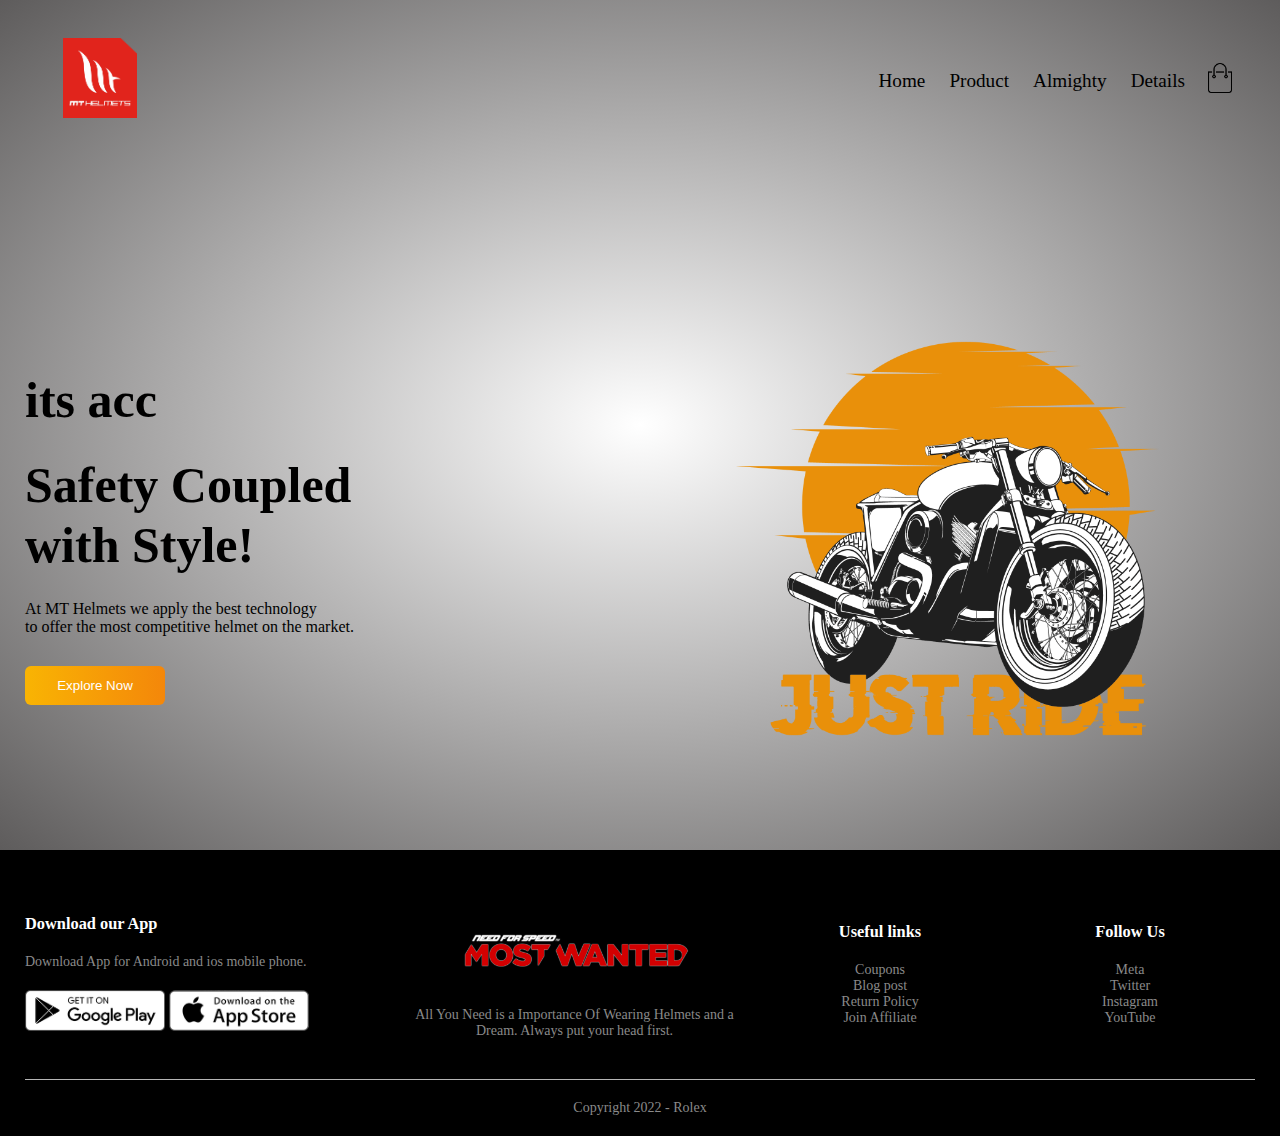
<file: account.html>
<!DOCTYPE html>
<html lang="en">

<head>
    <meta charset="UTF-8">
    <meta name="viewport" content="width=device-width, initial-scale=1.0">
    <link rel="stylesheet" href="style.css">

    <link rel="stylesheet" href="https://cdnjs.cloudflare.com/ajax/libs/font-awesome/4.7.0/css/font-awesome.min.css">
    <title>Hell!</title>
</head>

<body>

    <div class="header">
        <div class="container">
            <div class="navbar">
                <div class="logo">
                    <a href="index.html"><img class="hell" src="img/mt logo.png" width="110px" alt=""></a>
                </div>
                <nav>
                    <ul id="Menuitems">
                        <li><a style="color:black;" href="index.html">Home</a></li>
                        <li><a style="color:black;" href="product.html">Product</a></li>
                        <li><a style="color:black;" href="almighty.html">Almighty</a></li>
                        <li><a style="color:black;" href="details.html">Details</a></li>

                    </ul>
                </nav>
                <a href="cart.html"> <img src="img/cart.png" width="30px" height="30px" alt=""></a>
                <img src="img/menu.png" class="menu-icon" onclick="menutoggle()">

            </div>
            <div class="row">
                <div class="col-2">
                    <h1>its acc</h1>
                    <h1>Safety Coupled <br> with Style!</h1>
                    <p>At MT Helmets
                        we apply the best
                        technology <br> to offer
                        the most competitive
                        helmet on the market.

                    </p>

                    <button type="button">Explore Now <img src="img/arrow.png" alt=""></button>
                </div>
                <div class="col-2">
                    <img src="img/bikr2.png" alt="">
                </div>
            </div>
        </div>
    </div>

    <!---footer----->
    <div class="footer">
        <div class="container">
            <div class="row">
                <div class="footer-col-1">
                    <h3>Download our App</h3>
                    <p>Download App for Android and ios mobile phone.</p>
                    <div class="app-logo">
                        <img src="img/play-store.png" alt="">
                        <img src="img/app-store.png" alt="">
                    </div>
                </div>
                <div class="footer-col-2">
                    <img src="img/logo33.png" alt="">
                    <p>All You Need is a Importance Of Wearing Helmets and a Dream. Always put your head first. </p>
                </div>
                <div class="footer-col-3">
                    <h3>Useful links</h3>
                    <ul class="point">
                        <li>Coupons</li>
                        <li>Blog post</li>
                        <li>Return Policy</li>
                        <li>Join Affiliate</li>
                    </ul>
                </div>
                <div class="footer-col-4">
                    <h3>Follow Us</h3>
                    <ul class="point">
                        <li>Meta</li>
                        <li>Twitter</li>
                        <li>Instagram</li>
                        <li>YouTube</li>
                    </ul>
                </div>
            </div>
            <hr>
            <p class="copyright">Copyright 2022 - Rolex</p>
        </div>
    </div>
    <!--------js for toggle form--------->
    <script>
        var LoginForm = document.getElementById("LoginForm");
        var RegForm = document.getElementById("RegForm");
        var Indicator = document.getElementById("Indicator");

        function register() {

            RegForm.style.transform = "translatex(0px)";
            LoginForm.style.transform = "translatex(0px)";
            Indicator.style.transform = "translatex(100px)";
        }

        function login() {

            RegForm.style.transform = "translatex(300px)";
            LoginForm.style.transform = "translatex(300px)";
            Indicator.style.transform = "translatex(0px)";
        }
    </script>
    <!--------Js for Toggle-------->
    <script>
        var Menuitems = document.getElementById("Menuitems");

        Menuitems.style.maxHeight = "0px";

        function menutoggle() {
            if (Menuitems.style.maxHeight == "0px") {
                Menuitems.style.maxHeight = "200px";
            }
            else {
                Menuitems.style.maxHeight = "0px";
            }
        }
    </script>
</body>

</html>
</file>
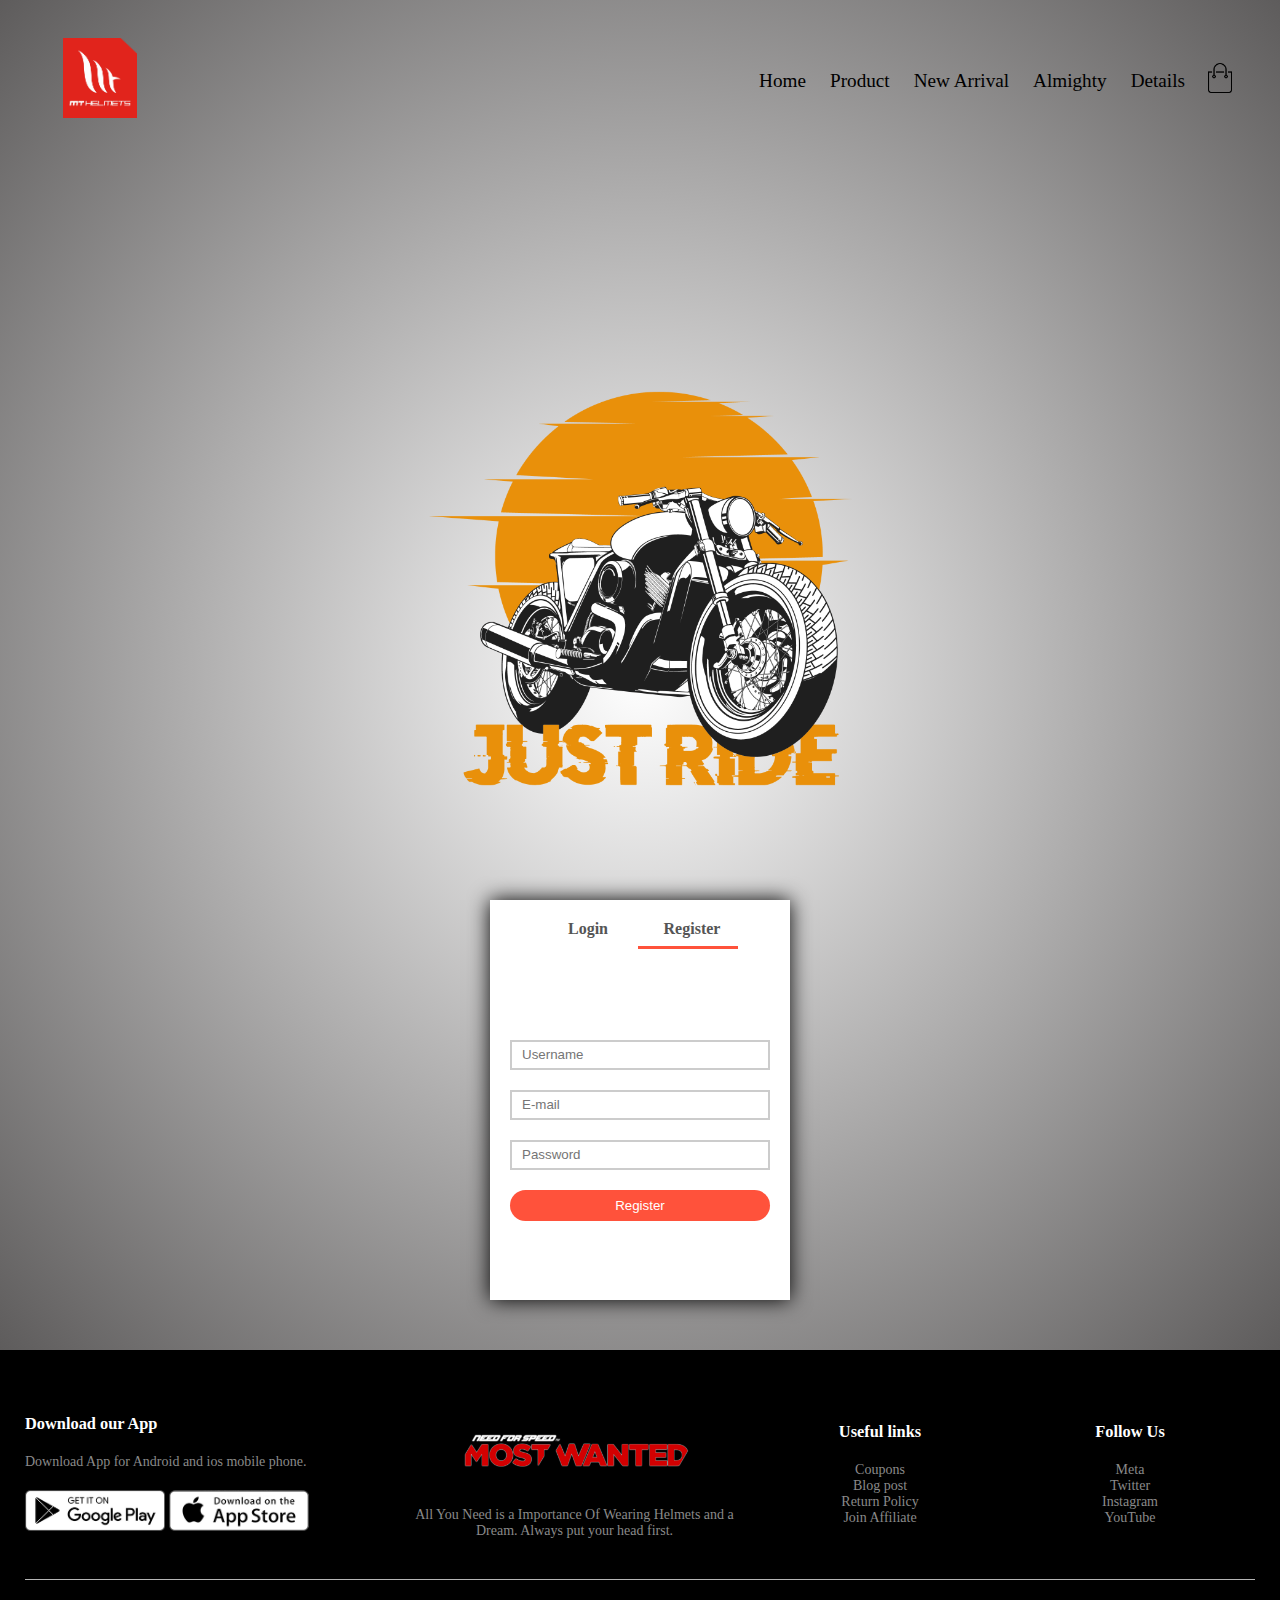
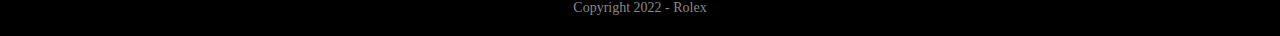
<file: cart.html>
<!DOCTYPE html>
<html lang="en">

<head>
    <meta charset="UTF-8">
    <meta name="viewport" content="width=device-width, initial-scale=1.0">
    <link rel="stylesheet" href="style.css">

    <link rel="stylesheet" href="https://cdnjs.cloudflare.com/ajax/libs/font-awesome/4.7.0/css/font-awesome.min.css">
    <title>Hell!</title>
</head>

<body>
    <div class="header">
        <div class="container">
            <div class="navbar">
                <div class="logo">
                    <a href="index.html"><img class="hell" src="img/mt logo.png" width="110px" alt=""></a>
                </div>
                <nav>
                    <ul id="Menuitems">
                        <li><a style="color:black;" href="index.html">Home</a></li>
                        <li><a style="color:black;" href="product.html">Product</a></li>
                        <li><a style="color:black;" href="new.html">New Arrival</a></li>
                        <li><a style="color:black;" href="almighty.html">Almighty</a></li>
                        <li><a style="color:black;" href="details.html">Details</a></li>

                    </ul>
                </nav>
                <a href="cart.html"> <img src="img/cart.png" width="30px" height="30px" alt=""></a>
                <img src="img/menu.png" class="menu-icon" onclick="menutoggle()">

            </div>
        </div>

        <div class="account-page">
            <div class="container">
                <div class="row">
                    <div class="col-2">
                        <img src="img/bikr2.png" width="100%">
                    </div>
                </div>
                <div class="col-2">
                    <div class="form-container">
                        <div class="form-btn">
                            <span onclick="login()">Login</span>
                            <span onclick="register()">Register</span>
                            <hr id="Indicator">
                        </div>

                        <form id="LoginForm">
                            <input type="text" placeholder="Username">
                            <input type="password" placeholder="Password">
                            <button type="submit" class="btn">Login</button>
                            <a href="">Forgot password</a>
                        </form>

                        <form id="RegForm">
                            <input type="text" placeholder="Username">
                            <input type="email" placeholder="E-mail">
                            <input type="password" placeholder="Password">
                            <button type="submit" class="btn">Register</button>

                        </form>
                    </div>
                </div>

            </div>
        </div>
    </div>
    <div class="footer">
        <div class="container">
            <div class="row">
                <div class="footer-col-1">
                    <h3>Download our App</h3>
                    <p>Download App for Android and ios mobile phone.</p>
                    <div class="app-logo">
                        <img src="img/play-store.png" alt="">
                        <img src="img/app-store.png" alt="">
                    </div>
                </div>
                <div class="footer-col-2">
                    <img src="img/logo33.png" alt="">
                    <p>All You Need is a Importance Of Wearing Helmets and a Dream. Always put your head first. </p>
                </div>
                <div class="footer-col-3">
                    <h3>Useful links</h3>
                    <ul class="point">
                        <li>Coupons</li>
                        <li>Blog post</li>
                        <li>Return Policy</li>
                        <li>Join Affiliate</li>
                    </ul>
                </div>
                <div class="footer-col-4">
                    <h3>Follow Us</h3>
                    <ul class="point">
                        <li>Meta</li>
                        <li>Twitter</li>
                        <li>Instagram</li>
                        <li>YouTube</li>
                    </ul>
                </div>
            </div>
            <hr>
            <p class="copyright">Copyright 2022 - Rolex</p>
        </div>
    </div>


    <!--------Js for Toggle-------->
    <script>
        var Menuitems = document.getElementById("Menuitems");

        Menuitems.style.maxHeight = "0px";

        function menutoggle() {
            if (Menuitems.style.maxHeight == "0px") {
                Menuitems.style.maxHeight = "200px";
            }
            else {
                Menuitems.style.maxHeight = "0px";
            }
        }
    </script>



    <!--------js for toggle form--------->
    <script>
        var LoginForm = document.getElementById("LoginForm");
        var RegForm = document.getElementById("RegForm");
        var Indicator = document.getElementById("Indicator");

        function register() {

            RegForm.style.transform = "translatex(0px)";
            LoginForm.style.transform = "translatex(0px)";
            Indicator.style.transform = "translatex(100px)";
        }

        function login() {

            RegForm.style.transform = "translatex(300px)";
            LoginForm.style.transform = "translatex(300px)";
            Indicator.style.transform = "translatex(0px)";
        }
    </script>
</body>

</html>
</file>
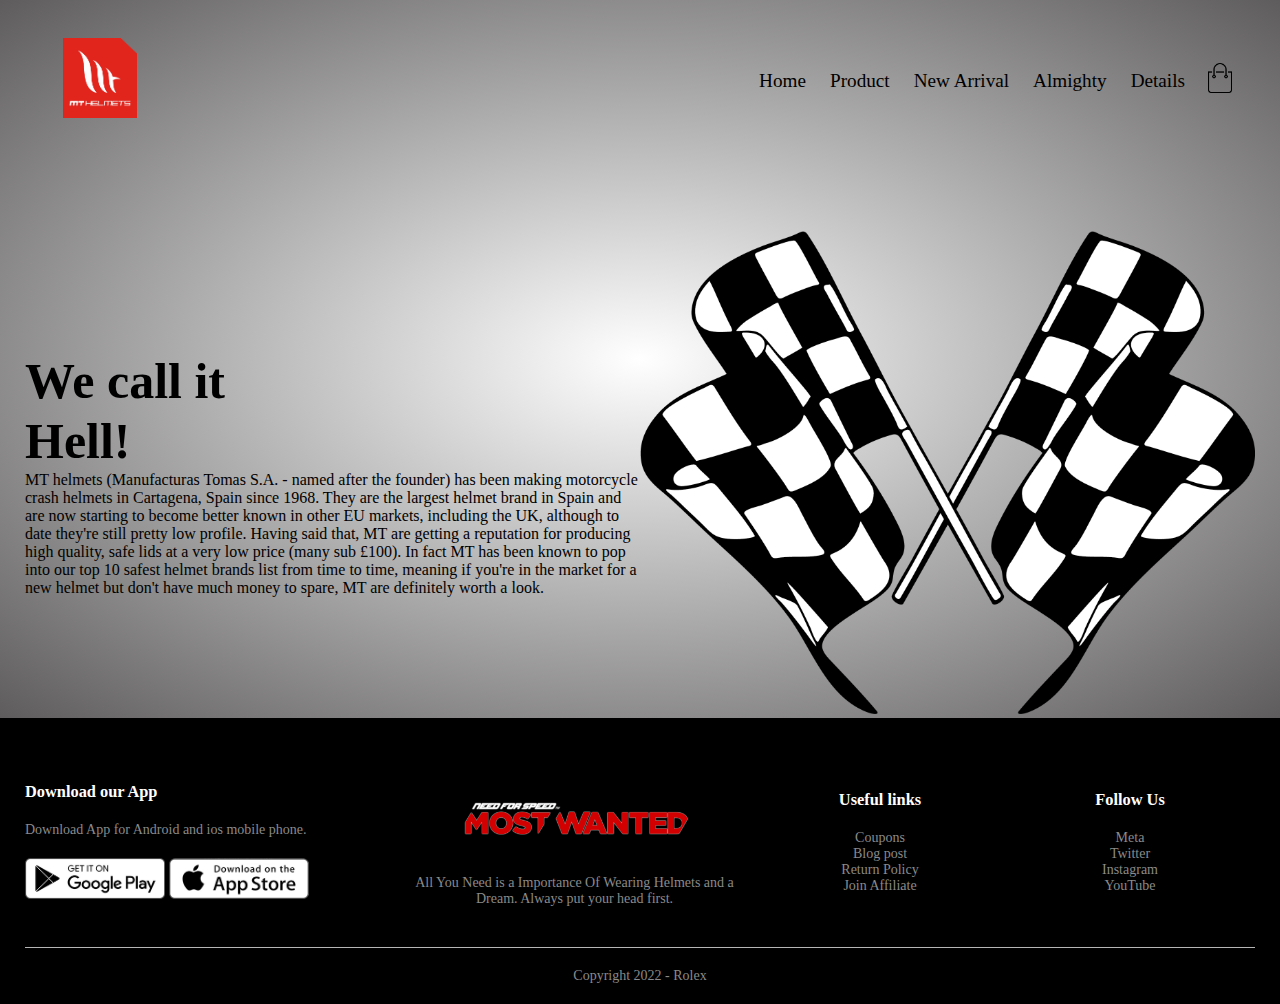
<file: details.html>
<!DOCTYPE html>
<html lang="en">

<head>
    <meta charset="UTF-8">
    <meta name="viewport" content="width=device-width, initial-scale=1.0">
    <link rel="stylesheet" href="style.css">

    <link rel="stylesheet" href="https://cdnjs.cloudflare.com/ajax/libs/font-awesome/4.7.0/css/font-awesome.min.css">
    <title>Hell!</title>
</head>

<body>



    <div class="header">
        <div class="container">
            <div class="navbar">
                <div class="logo">
                    <a href="index.html"><img class="hell" src="img/mt logo.png" width="110px" alt=""></a>
                </div>
                <nav>
                    <ul id="Menuitems">
                        <li><a style="color:black;" href="index.html">Home</a></li>
                        <li><a style="color:black;" href="product.html">Product</a></li>
                        <li><a style="color:black;" href="new.html">New Arrival</a></li>
                        <li><a style="color:black;" href="almighty.html">Almighty</a></li>
                        <li><a style="color:black;" href="details.html">Details</a></li>

                    </ul>
                </nav>
                <a href="cart.html"> <img src="img/cart.png" width="30px" height="30px" alt=""></a>
                <img src="img/menu.png" class="menu-icon" onclick="menutoggle()">

            </div>
            <div class="row">
                <div class="col-2">
                   <h1 style="margin-top: 0px; margin-bottom:0px;">We call it</h1>
                    <h1 style="margin-top: 0px;margin-bottom: 0px;">Hell!</h1>
                    <p style="margin-top: 0px;">MT helmets (Manufacturas Tomas S.A. - named after the founder) has been making motorcycle crash
                        helmets in Cartagena, Spain since 1968. They are the largest helmet brand in Spain and are now
                        starting to become better known in other EU markets, including the UK, although to date they're
                        still pretty low profile. Having said that, MT are getting a reputation for producing high
                        quality, safe lids at a very low price (many sub £100). In fact MT has been known to pop into
                        our top 10 safest helmet brands list from time to time, meaning if you're in the market for a
                        new helmet but don't have much money to spare, MT are definitely worth a look.

                    </p>

                   
                </div>
                <div class="col-2">
                    <img src="img/track2.png" alt="">
                </div>
            </div>
        </div>
    </div>



    <!--------footer------->
    <div class="footer">
        <div class="container">
            <div class="row">
                <div class="footer-col-1">
                    <h3>Download our App</h3>
                    <p>Download App for Android and ios mobile phone.</p>
                    <div class="app-logo">
                        <img src="img/play-store.png" alt="">
                        <img src="img/app-store.png" alt="">
                    </div>
                </div>
                <div class="footer-col-2">
                    <img src="img/logo33.png" alt="">
                    <p>All You Need is a Importance Of Wearing Helmets and a Dream. Always put your head first. </p>
                </div>
                <div class="footer-col-3">
                    <h3>Useful links</h3>
                    <ul class="point">
                        <li>Coupons</li>
                        <li>Blog post</li>
                        <li>Return Policy</li>
                        <li>Join Affiliate</li>
                    </ul>
                </div>
                <div class="footer-col-4">
                    <h3>Follow Us</h3>
                    <ul class="point">
                        <li>Meta</li>
                        <li>Twitter</li>
                        <li>Instagram</li>
                        <li>YouTube</li>
                    </ul>
                </div>
            </div>
            <hr>
            <p class="copyright">Copyright 2022 - Rolex</p>
        </div>
    </div>
    <!--------Js for Toggle-------->
    <!--------Js for Toggle-------->
    <script>
        var Menuitems = document.getElementById("Menuitems")

        Menuitems.style.maxHeight = "0px"

        function menutoggle() {
            if (Menuitems.style.maxHeight == "0px") {
                Menuitems.style.maxHeight = "200px";
            }
            else {
                Menuitems.style.maxHeight = "0px";
            }
        }

    </script>
</body>

</html>
</file>
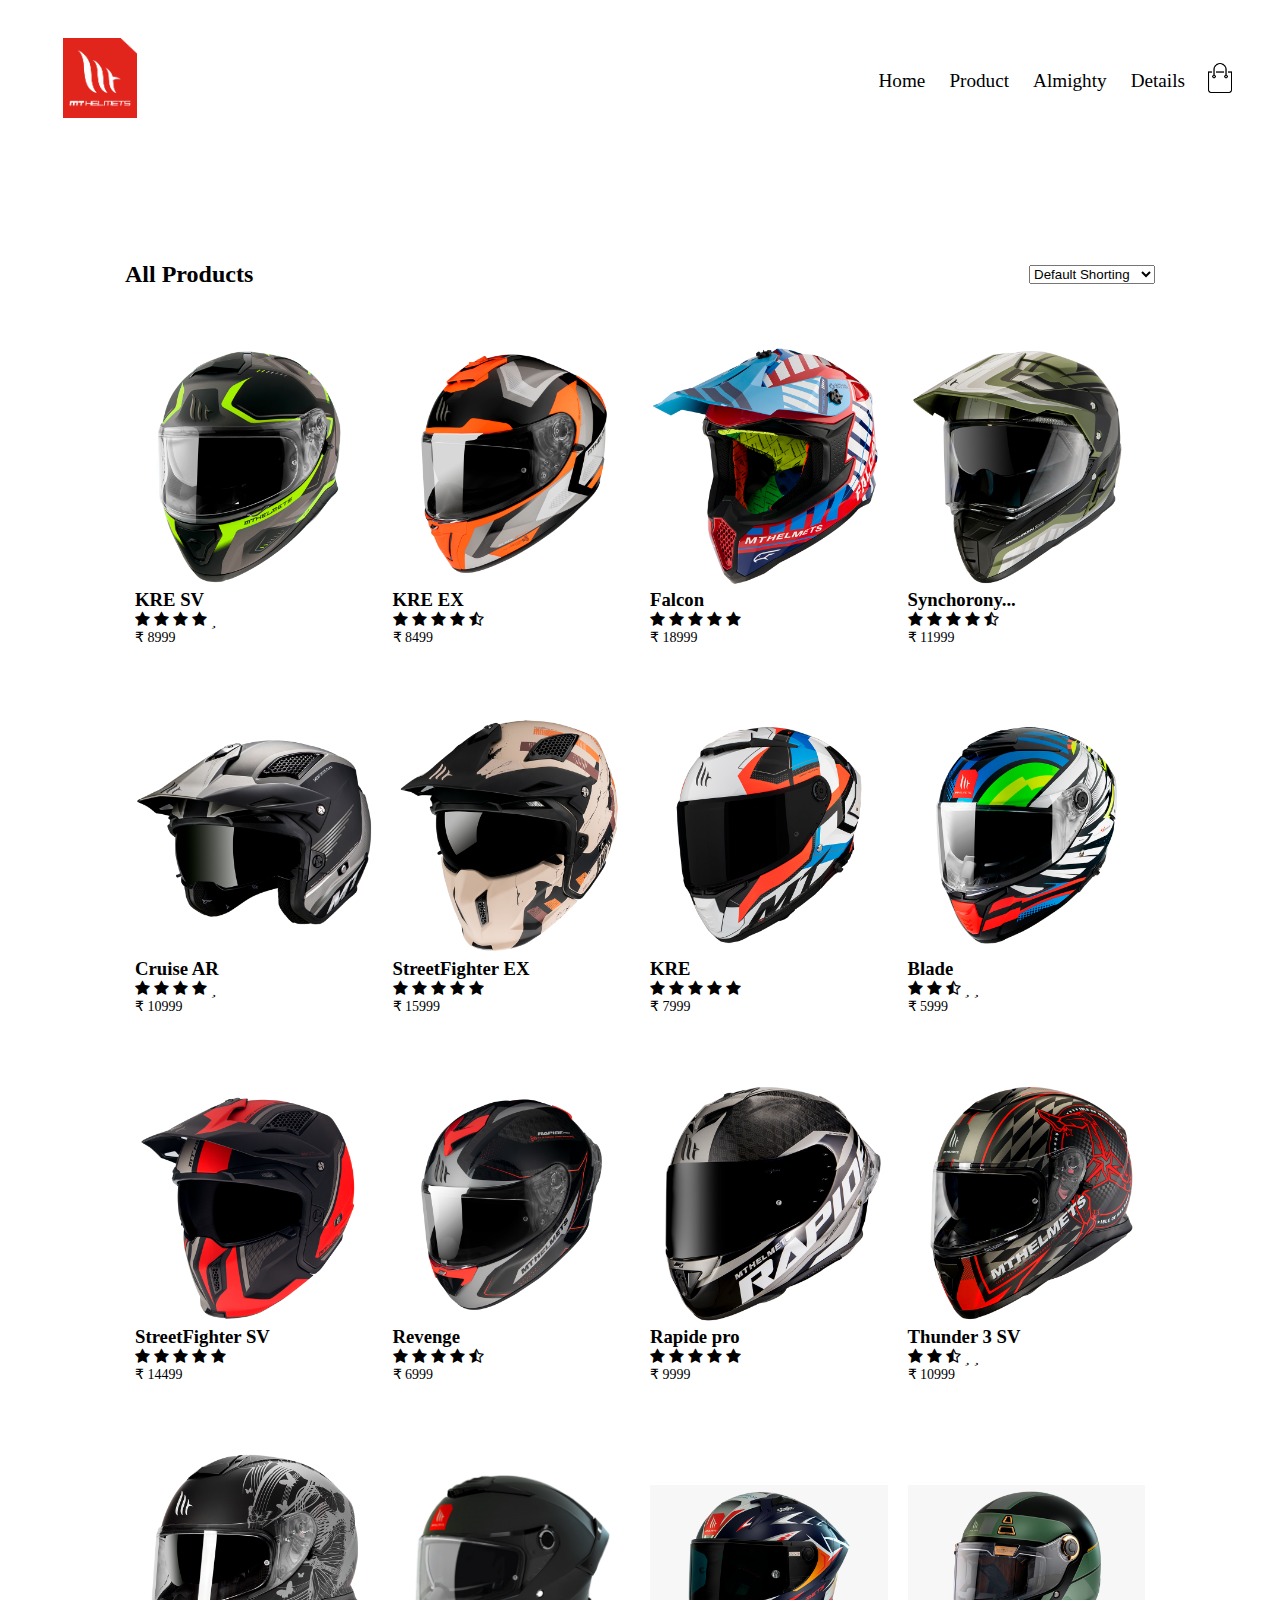
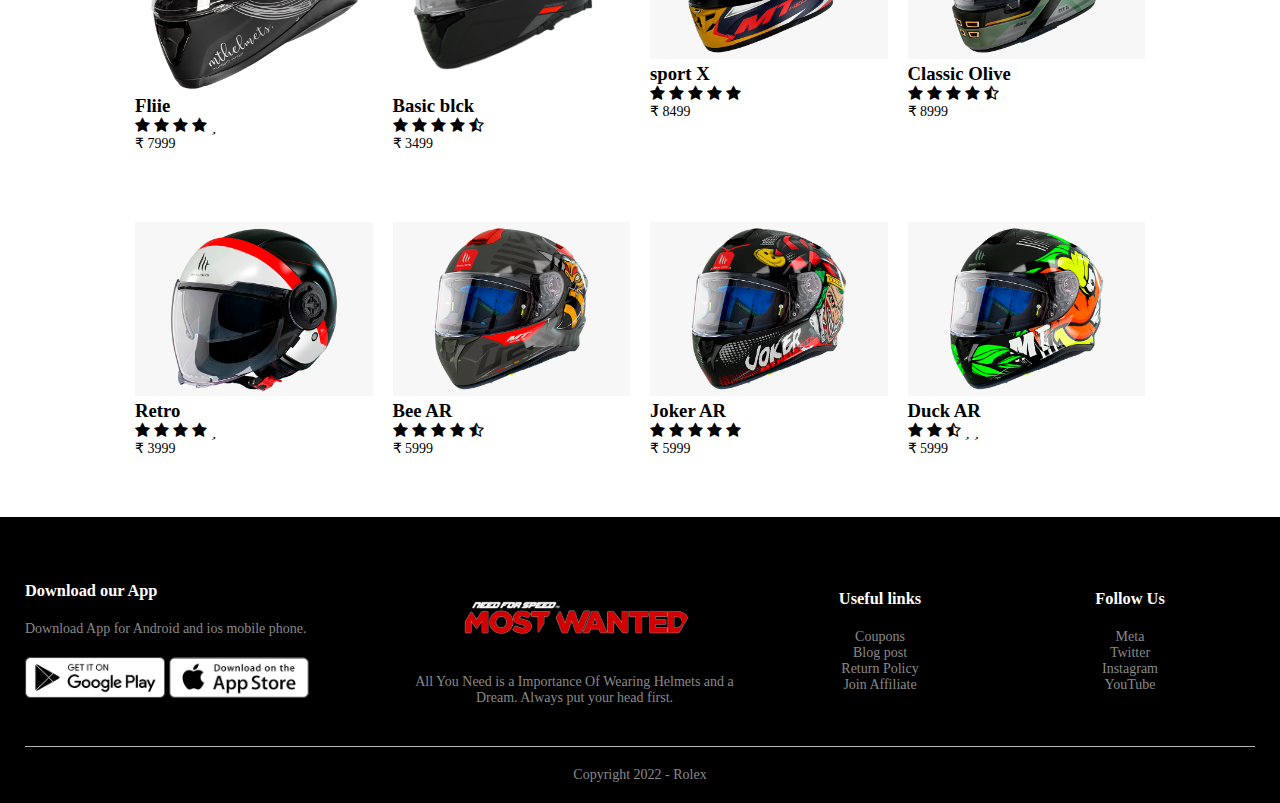
<file: product.html>
<!DOCTYPE html>
<html lang="en">

<head>
    <meta charset="UTF-8">
    <meta name="viewport" content="width=device-width, initial-scale=1.0">
    <link rel="stylesheet" href="style.css">

    <link rel="stylesheet" href="https://cdnjs.cloudflare.com/ajax/libs/font-awesome/4.7.0/css/font-awesome.min.css">

    <title>Hell!</title>
</head>

<body>
    <div class="header" style="background:white;">
        <div class="container">
            <div class="navbar">
                <div class="logo">
                    <a href="index.html"><img class="hell" src="img/mt logo.png" width="110px" alt=""></a>
                </div>
                <nav>
                    <ul id="Menuitems">
                        <li><a style="color:black;" href="index.html">Home</a></li>
                        <li><a style="color:black;" href="product.html">Product</a></li>
                        <li><a style="color:black;" href="almighty.html">Almighty</a></li>
                        <li><a style="color:black;" href="details.html">Details</a></li>

                    </ul>
                </nav>
                <a href="cart.html"> <img src="img/cart.png" width="30px" height="30px" alt=""></a>
                <img src="img/menu.png" class="menu-icon" onclick="menutoggle()">

            </div>
        </div>
    </div>
    <div class="small-container">
        <div class="row row-2">
            <h2>All Products</h2>
            <select>
                <option>Default Shorting</option>
                <option>Sort by price</option>
                <option>Sort by popularity</option>
                <option>Sort by rating</option>
                <option>Sort by sale</option>

            </select>
        </div>
    </div>
    <div class="small-container">

        <div class="row">
            <div class="col-4">

                <img src="img/mt10.png"></a>
                <h3>KRE SV</h3>
                <div class="star">
                    <i class="fa fa-star" aria-hidden="true"></i>
                    <i class="fa fa-star" aria-hidden="true"></i>
                    <i class="fa fa-star" aria-hidden="true"></i>
                    <i class="fa fa-star" aria-hidden="true"></i>
                    <i class="far fa-star"></i>
                </div>
                <p>&#8377 8999</p>
            </div>
            <div class="col-4">
                <img src="img/mt12.png"></a>
                <h3>KRE EX</h3>
                <div class="star">
                    <i class="fa fa-star" aria-hidden="true"></i>
                    <i class="fa fa-star" aria-hidden="true"></i>
                    <i class="fa fa-star" aria-hidden="true"></i>
                    <i class="fa fa-star" aria-hidden="true"></i>
                    <i class="fa fa-star-half-full"></i>
                </div>
                <p>&#8377 8499</p>
            </div>
            <div class="col-4">
                <img src="img/mt14.png"></a>
                <h3>Falcon</h3>
                <div class="star">
                    <i class="fa fa-star" aria-hidden="true"></i>
                    <i class="fa fa-star" aria-hidden="true"></i>
                    <i class="fa fa-star" aria-hidden="true"></i>
                    <i class="fa fa-star" aria-hidden="true"></i>
                    <i class="fa fa-star" aria-hidden="true"></i>

                </div>
                <p>&#8377 18999</p>
            </div>
            <div class="col-4">
                <img src="img/mt16.png"></a>
                <h3>Synchorony...</h3>
                <div class="star">
                    <i class="fa fa-star" aria-hidden="true"></i>
                    <i class="fa fa-star" aria-hidden="true"></i>
                    <i class="fa fa-star" aria-hidden="true"></i>
                    <i class="fa fa-star" aria-hidden="true"></i>
                    <i class="fa fa-star-half-full"></i>
                </div>
                <p>&#8377 11999</p>
            </div>
            <div class="row">
                <div class="col-4">
                    <img src="img/mt17.png"></a>
                    <h3>Cruise AR</h3>
                    <div class="star">
                        <i class="fa fa-star" aria-hidden="true"></i>
                        <i class="fa fa-star" aria-hidden="true"></i>
                        <i class="fa fa-star" aria-hidden="true"></i>
                        <i class="fa fa-star" aria-hidden="true"></i>
                        <i class="far fa-star"></i>
                    </div>
                    <p>&#8377 10999</p>
                </div>
                <div class="col-4">
                    <img src="img/mt18.png"></a>
                    <h3>StreetFighter EX</h3>
                    <div class="star">
                        <i class="fa fa-star" aria-hidden="true"></i>
                        <i class="fa fa-star" aria-hidden="true"></i>
                        <i class="fa fa-star" aria-hidden="true"></i>
                        <i class="fa fa-star" aria-hidden="true"></i>
                        <i class="fa fa-star" aria-hidden="true"></i>
                    </div>
                    <p>&#8377 15999</p>
                </div>
                <div class="col-4">
                    <img src="img/mt2.png"></a>
                    <h3>KRE</h3>
                    <div class="star">
                        <i class="fa fa-star" aria-hidden="true"></i>
                        <i class="fa fa-star" aria-hidden="true"></i>
                        <i class="fa fa-star" aria-hidden="true"></i>
                        <i class="fa fa-star" aria-hidden="true"></i>
                        <i class="fa fa-star" aria-hidden="true"></i>
                    </div>
                    <p>&#8377 7999</p>
                </div>
                <div class="col-4">
                    <img src="img/mt5.png">
                    <h3>Blade</h3>
                    <div class="star">
                        <i class="fa fa-star" aria-hidden="true"></i>
                        <i class="fa fa-star" aria-hidden="true"></i>
                        <i class="fa fa-star-half-full"></i>
                        <i class="far fa-star"></i>
                        <i class="far fa-star"></i>
                    </div>
                    <p>&#8377 5999</p>
                </div>
                <div class="col-4">
                    <img src="img/mt21.png">
                    <h3>StreetFighter SV</h3>
                    <div class="star">
                        <i class="fa fa-star" aria-hidden="true"></i>
                        <i class="fa fa-star" aria-hidden="true"></i>
                        <i class="fa fa-star" aria-hidden="true"></i>
                        <i class="fa fa-star" aria-hidden="true"></i>
                        <i class="fa fa-star" aria-hidden="true"></i>
                    </div>
                    <p>&#8377 14499</p>
                </div>
                <div class="col-4">
                    <img src="img/mt6.png">
                    <h3>Revenge</h3>
                    <div class="star">
                        <i class="fa fa-star" aria-hidden="true"></i>
                        <i class="fa fa-star" aria-hidden="true"></i>
                        <i class="fa fa-star" aria-hidden="true"></i>
                        <i class="fa fa-star" aria-hidden="true"></i>
                        <i class="fa fa-star-half-full"></i>
                    </div>
                    <p>&#8377 6999</p>
                </div>
                <div class="col-4">
                    <img src="img/mt7.png">
                    <h3>Rapide pro</h3>
                    <div class="star">
                        <i class="fa fa-star" aria-hidden="true"></i>
                        <i class="fa fa-star" aria-hidden="true"></i>
                        <i class="fa fa-star" aria-hidden="true"></i>
                        <i class="fa fa-star" aria-hidden="true"></i>
                        <i class="fa fa-star" aria-hidden="true"></i>

                    </div>
                    <p>&#8377 9999</p>
                </div>
                <div class="col-4">
                    <img src="img/mt8.png">
                    <h3>Thunder 3 SV</h3>
                    <div class="star">
                        <i class="fa fa-star" aria-hidden="true"></i>
                        <i class="fa fa-star" aria-hidden="true"></i>
                        <i class="fa fa-star-half-full"></i>
                        <i class="far fa-star"></i>
                        <i class="far fa-star"></i>
                    </div>
                    <p>&#8377 10999</p>
                </div>

                <div class="row">
                    <div class="col-4">
                        <img src="img/mt9.png">
                        <h3>Fliie </h3>
                        <div class="star">
                            <i class="fa fa-star" aria-hidden="true"></i>
                            <i class="fa fa-star" aria-hidden="true"></i>
                            <i class="fa fa-star" aria-hidden="true"></i>
                            <i class="fa fa-star" aria-hidden="true"></i>
                            <i class="far fa-star"></i>
                        </div>
                        <p>&#8377 7999</p>
                    </div>
                    <div class="col-4">
                        <img src="img/mt32.png">
                        <h3>Basic blck</h3>
                        <div class="star">
                            <i class="fa fa-star" aria-hidden="true"></i>
                            <i class="fa fa-star" aria-hidden="true"></i>
                            <i class="fa fa-star" aria-hidden="true"></i>
                            <i class="fa fa-star" aria-hidden="true"></i>
                            <i class="fa fa-star-half-full"></i>
                        </div>
                        <p>&#8377 3499</p>
                    </div>
                    <div class="col-4">
                        <img src="img/mt33.png">
                        <h3>sport X</h3>
                        <div class="star">
                            <i class="fa fa-star" aria-hidden="true"></i>
                            <i class="fa fa-star" aria-hidden="true"></i>
                            <i class="fa fa-star" aria-hidden="true"></i>
                            <i class="fa fa-star" aria-hidden="true"></i>
                            <i class="fa fa-star" aria-hidden="true"></i>

                        </div>
                        <p>&#8377 8499</p>
                    </div>
                    <div class="col-4">
                        <img src="img/mt34.png">
                        <h3>Classic Olive</h3>
                        <div class="star">
                            <i class="fa fa-star" aria-hidden="true"></i>
                            <i class="fa fa-star" aria-hidden="true"></i>
                            <i class="fa fa-star" aria-hidden="true"></i>
                            <i class="fa fa-star" aria-hidden="true"></i>
                            <i class="fa fa-star-half-full"></i>
                        </div>
                        <p>&#8377 8999</p>
                    </div>
                    <div class="row">
                        <div class="col-4">
                            <img src="img/mt35.png">
                            <h3>Retro</h3>
                            <div class="star">
                                <i class="fa fa-star" aria-hidden="true"></i>
                                <i class="fa fa-star" aria-hidden="true"></i>
                                <i class="fa fa-star" aria-hidden="true"></i>
                                <i class="fa fa-star" aria-hidden="true"></i>
                                <i class="far fa-star"></i>
                            </div>
                            <p>&#8377 3999</p>
                        </div>
                        <div class="col-4">
                            <img src="img/mt36.png">
                            <h3>Bee AR</h3>
                            <div class="star">
                                <i class="fa fa-star" aria-hidden="true"></i>
                                <i class="fa fa-star" aria-hidden="true"></i>
                                <i class="fa fa-star" aria-hidden="true"></i>
                                <i class="fa fa-star" aria-hidden="true"></i>
                                <i class="fa fa-star-half-full"></i>
                            </div>
                            <p>&#8377 5999</p>
                        </div>
                        <div class="col-4">
                            <img src="img/mt37.png">
                            <h3>Joker AR</h3>
                            <div class="star">
                                <i class="fa fa-star" aria-hidden="true"></i>
                                <i class="fa fa-star" aria-hidden="true"></i>
                                <i class="fa fa-star" aria-hidden="true"></i>
                                <i class="fa fa-star" aria-hidden="true"></i>
                                <i class="fa fa-star" aria-hidden="true"></i>

                            </div>
                            <p>&#8377 5999</p>
                        </div>
                        <div class="col-4">
                            <img src="img/mt38.png">
                            <h3>Duck AR</h3>
                            <div class="star">
                                <i class="fa fa-star" aria-hidden="true"></i>
                                <i class="fa fa-star" aria-hidden="true"></i>
                                <i class="fa fa-star-half-full"></i>
                                <i class="far fa-star"></i>
                                <i class="far fa-star"></i>
                            </div>
                            <p>&#8377 5999</p>
                        </div>
                       
                    </div>
                </div>
            </div>
        </div>
    </div>
    <div class="footer">
        <div class="container">
            <div class="row">
                <div class="footer-col-1">
                    <h3>Download our App</h3>
                    <p>Download App for Android and ios mobile phone.</p>
                    <div class="app-logo">
                        <img src="img/play-store.png" alt="">
                        <img src="img/app-store.png" alt="">
                    </div>
                </div>
                <div class="footer-col-2">
                    <img src="img/logo33.png" alt="">
                    <p>All You Need is a Importance Of Wearing Helmets and a Dream. Always put your head first.
                    </p>
                </div>
                <div class="footer-col-3">
                    <h3>Useful links</h3>
                    <ul class="point">
                        <li>Coupons</li>
                        <li>Blog post</li>
                        <li>Return Policy</li>
                        <li>Join Affiliate</li>
                    </ul>
                </div>
                <div class="footer-col-4">
                    <h3>Follow Us</h3>
                    <ul class="point">
                        <li>Meta</li>
                        <li>Twitter</li>
                        <li>Instagram</li>
                        <li>YouTube</li>
                    </ul>
                </div>
            </div>
            <hr>
            <p class="copyright">Copyright 2022 - Rolex</p>
        </div>
    </div>
    <!--JS for toggle menu-->
    <script>
        var Menuitems = document.getElementById("Menuitems");

        Menuitems.style.maxHeight = "0px";

        function menutoggle() {
            if (Menuitems.style.maxHeight == "0px") {
                Menuitems.style.maxHeight = "200px";
            }
            else {
                Menuitems.style.maxHeight = "0px";
            }
        }
    </script>
    <!--this code is created by '108' 'Sumit yadav'-->

</body>

</html>
</file>
<file: style.css>
* {
    margin: 0;
    padding: 0;
    box-sizing: border-box;
}

.navbar {
    display: flex;
    align-items: center;
    padding: 20px;
}

nav {
    flex: 1;
    text-align: right;
}

nav ul {
    display: inline-block;
    list-style-type: none;

}

nav ul li {
    display: inline-block;
    margin-right: 20px;
}

a {
    font-size:larger;
    text-decoration: none;
    color: #fff;
}

p {
    color: #000;
}

.container {
    max-width: 1300px;
    margin: auto;
    padding-left: 25px;
    padding-right: 25px;
}

.row {
    display: flex;
    align-items: center;
    flex-wrap: wrap;
    justify-content: space-around;
}

.col-2 {
    flex-basis: 50%;
    min-width: 300px;
}

.col-2 img {
    max-width: 100%;
    padding: 50 0;
}

.col-2 h1 {
    font-size: 50px;
    line-height: 60px;
    margin: 25px 0;
}
/*here*/
button {
    margin: 30px 0;
    width: 140px;
    border: 0;
    padding: 12px 10px;
    outline: none;
    color: #fff;
    background: linear-gradient(to right, #f9b403, #f4870a);
    border-radius: 6px;
    cursor: pointer;
    transition: width 0.5s;
}

button img {
    width: 30px;
    display: none;
}

button:hover img {
    display: block;

}

button:hover {
    width: 160px;
    display: flex;
    align-items: center;
    justify-content: space-between;
}
.btn {
    display: inline-block;
    background: #ff523b;
    color: #fff;
    padding: 8px 30px;
    margin: 30px 0;
    border-radius: 30px;
    transition: background 0.5s;
}

.btn:hover {
    background: #563434;

}


.header {
    background: radial-gradient(#fff, #5e5c5c)
}

.hell {
    margin-top: 0;
padding: 18px;
    
}

.header .row {
    margin-top: 70px;
}

.categories {
    margin: 70px 0;
}

.col-3 {
    flex-basis: 30%;
    min-width: 250px;
    margin-bottom: 30px;
}

.col-3 img {
    width: 100%;
}

.small-container {
    
    max-width: 1080px;
    margin: auto;
    padding-left: 25px;
    padding-right: 25px;
}

.col-4 {
    flex-basis: 25%;
    padding: 10px;
    min-width: 200px;
    margin-bottom: 50px;
    transition: transform 0.5s;
}

.col-4 img {
    width: 100%;
}

.title {
    text-align: center;
    margin: 0 auto 80px;
    position: relative;
    line-height: 60px;
    color: #555;
}

.title::after {
    content: '';
    background: #ff523b;
    width: 80px;
    height: 5px;
    border-radius: 5px;
    position: absolute;
    bottom: 0;
    left: 50%;
    transform: translateX(-50%);
}

h4 {
    color: #555;
    font-weight: normal;
}

.col-4 p {
    font-size: 14px;
}

.rating .fa {
    color: #ff523b;
}

.col-4:hover {
    transform: translateY(-5px);
}

.offer {
    background: radial-gradient(#fff, #ffd6d6);
    margin-top: 80px;
    padding: 30px 0;
}

.col-2 .offer-img {
    padding: 50px;
}

small {
    color: #555;
}

.testimonial {
    padding-top: 100px;

}

.testimonial .col-3 {
    text-align: center;
    padding: 40px 20px;
    box-shadow: 0 0 20px 0px rgba(0, 0, 0, 0.1);
    cursor: pointer;
    transition: transform 0.5s;
}

.testimonial .col-3 img {
    width: 50px;
    margin-top: 20px;
    border-radius: 50%;
}

.testimonial .col-3:hover {
    transform: translateY(-10px);
}

.fa.fa-quote-left {
    font-size: 34px;
    color: #ff523b;
}

.col-3 p {
    font-size: 12px;
    margin: 12px 0;
    color: #777;
}

.testimonial .col-3 h3 {
    font-weight: 600;
    color: #555;
    font-size: 16px;
}

.brands {
    margin: 100px auto;
}

.col-5 {
    width: 160px;
}

.col-5 img {
    width: 100%;
    cursor: pointer;
    filter: grayscale(100%);
}

.col-5 img:hover {
    filter: grayscale(0);
}

/*--------------footer--------------*/
.footer {
    background: #000;
    color: #8a8a8a;
    font-size: 14px;
    padding: 60px 0 20px;

}

.footer p {
    color: #8a8a8a;
}

.footer h3 {
    color: #fff;
    margin-bottom: 20px;
}

.footer-col-1,
.footer-col-2,
.footer-col-3,
.footer-col-4 {
    min-width: 250px;
    margin-bottom: 20px;
}

.footer-col-1 {
    flex-basis: 30%;
}

.footer-col-2 {
    flex: 1;
    text-align: center;
}

.footer-col-2 img {
    width: 250px;
    margin-bottom: 10px;
}

.footer-col-3,
.footer-col-4 {
    flex-basis: 12%;
    text-align: center;
}

ul {
    list-style: none;
}

.app-logo {
    margin-top: 20px;
}

.app-logo img {
    width: 140px;
}

.footer hr {
    border: none;
    background: #b5b5b5;
    height: 1px;
    margin: 20px 0;
}

.copyright {
    text-align: center;
}
.point{
    cursor: pointer;
}

/*menu icon*/
.menu-icon {
    width: 28px;
    margin-left: 20px;
    display: none;
}
/*--------About us-----*/

.sections{
	width: 100%;
	min-height: 100vh;
	background-color: #ddd;
}
.containerss{
	width: 80%;
	display: block;
	margin:auto;
	padding-top: 100px;
}
.content-sections{
	float: left;
	width: 55%;
}
.image-section{
	float: right;
	width: 40%;
}
.image-section img{
	width: 100%;
	height: auto;
}
.content-sections .title{
	text-transform: uppercase;
	font-size: 28px;
}
.content-sections .contents h3{
	margin-top: 20px;
	color:#5d5d5d;
	font-size: 21px;
}
.content-sections .contents p{
	margin-top: 10px;
	font-family: sans-serif;
	font-size: 18px;
	line-height: 1.5;
}
.content-sections .contents .button{
	margin-top: 30px;
}
.content-sections .contents .button a{
	background-color: #3d3d3d;
	padding:12px 40px;
	text-decoration: none;
	color:#fff;
	font-size: 25px;
	letter-spacing: 1.5px;
}
.content-sections .contents .button a:hover{
	background-color: #a52a2a;
	color:#fff;
}
.content-sections .social{
	margin: 40px 40px;
}
.content-sections .social i{
	color:#ff523b;
	font-size: 30px;
	padding:0px 10px;
}
.content-sections .social i:hover{
	color:#3d3d3d;
}
/*all products pages*/

.row-2{
    justify-content: space-between;
    margin: 100px auto 50px;
}
/**-------new-------**/
.contain{
    width: 100%;
}
.contain .rowss{
    width: 80%;
    margin: auto;
}
.contain .rowss .headerss{
    width: 60%;
    text-align: center;
    margin: auto;
}
.contain .rowss .headerss h1{
    padding-top: 30px;
    font-size: 45px;
    color: #ff523b;
}
.contain .rowss .headerss p{
    margin-top: 15px;
    font-size: 18px;
    line-height: 1.5;
    color: #6e6e66;
}
.content{
    display: flex;
    justify-content: center;
    align-items: center;
    margin: auto;
}
.content .card{
    flex: 1;
    margin: 50px 20px;
    box-shadow: 0px 0px 15px 0px rgba(0, 0, 0, 0.1);
    background-color: #fff;
}
.content .card img{
    width: 100%;
    height: auto;
}
.content .card h4{
margin-top: 10px;
margin-left: 10px;
font-size: 18px;
}
.content .card p{
    font-size: 15px;
    line-height: 1.5;
    color: #555;
    padding: 10px;
}
.fal{
    
    
    margin: auto;
    padding-top: 30px;
    font-size: 30px;
    color: #ff523b;
    display: flex;
    justify-content: center;
    align-items: center;
    margin: auto;
    
}
/*account page*/
.account-page{
    padding: 50px 0;
    
}


.form-container{
    
    background: #fff;
    width: 300px;
    height: 400px;
    position: relative;
    text-align: center;
    padding: 20px 0;
    margin: auto;
    box-shadow: 0 0 20px 0px;
    overflow: hidden;
}
.form-container span{
    font-weight: bold;
    padding: 0 10px;
    color: #555;
    cursor: pointer;
    width: 100px;
    display: inline-block;
}
.form-btn{
    display: inline-block;
}
.form-container form{
    max-width: 300px;
    padding: 0 20px;
    position: absolute;
    top: 130px;
    transition: transform 1s;
}
  form input{
    width: 100%;
    height: 30px;
    margin: 10px 0;
    padding: 0 10px;
    border: 2px solid  #ccc;
  }
  form .btn{
    width: 100%;
    border: none;
    cursor: pointer;
    margin: 10px 0;
  }

  form .btn:focus{
    outline: none;
  }
 #LoginForm{
    left: -300px;
 }
 #RegForm{
    left: 0;
 }
 form a{
    font-size: 12px;
    
 }

 #Indicator{
    width: 100px;
    border: none;
    background: #ff523b;
    height:3px;
    margin-top: 8px;
    transform: translateX(100px);
    transition: transform 1s;
}


/*------------media query for menu---------------*/
@media only screen and (max-width:800px) {
    nav ul {
        position: absolute;
        top: 120px;
        left: 0;
        background: #333;
        width: 100%;
        overflow: hidden;
        transition: max-height 0.5s;
    }

    nav ul li {
        display: block;
        margin-right: 50px;
        margin-top: 10px;
        margin-bottom: 15px;
    }

    nav ul li a {
        color: #fff;
    }
    .menu-icon {
        display: block;
        cursor: pointer;
    }
}
/*media query for less than 600 screen size*/
@media only screen and (max-width:600px) {
    .row {
        text-align: center;
    }

    .col-2,
    .col-3,
    .col-4 {
        flex-basis: 100%;
    }
}
/*this code is created by '108' 'Sumit yadav'*/
</file>
